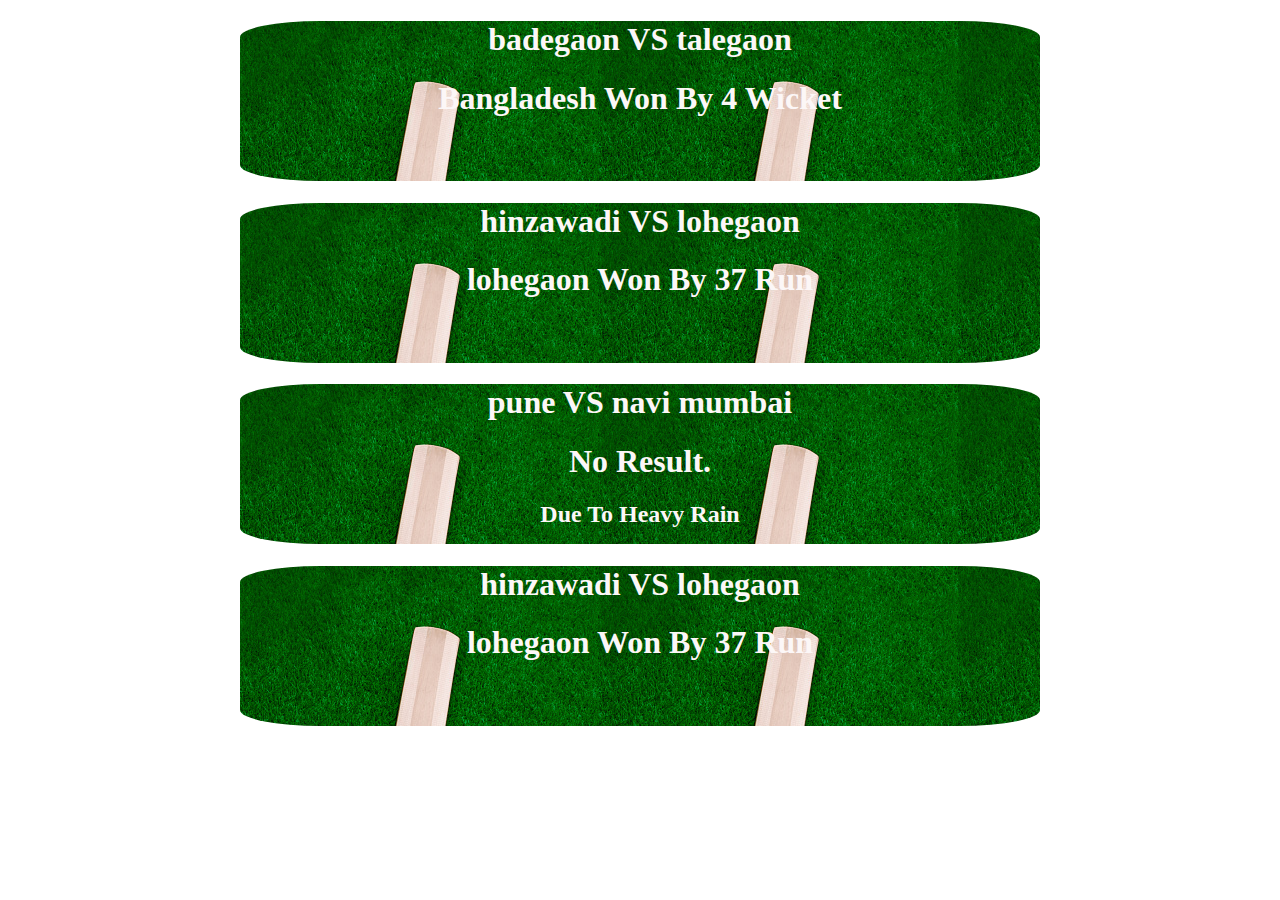
<file: finished.html>
<!DOCTYPE html>
<style>
    .rect {

        height: 160px;
        width: 800px;
        /* background: #21302d; */
        background-image: url(bcg2.jpg);
        border-radius: 10%;
        color: #fcf7f7;
        text-align: center;

    }
        
        .activity {
  display: flex;
  flex-direction: row; 
  justify-content: center;
  align-items: center;
  margin-bottom: 1rem;

}

</style>
<title>Finished Matches</title>
</head>

<body>
    
    
    <div align="center">
        <div class="rect">
            <h1>badegaon VS talegaon</h1>
            <h1>Bangladesh Won By 4 Wicket</h1>
           
        </div>
    </div>
    <div align="center">
        <div class="rect">
            <h1>hinzawadi VS lohegaon</h1>
            <h1>lohegaon Won By 37 Run</h1>
        </div>
    </div>
    <div align="center">
        <div class="rect">
            <h1>pune VS navi mumbai</h1>
            <h1>No Result.</h1>
            <h2>Due To Heavy Rain</h2>
           
        </div>
    </div>
    <div align="center">
        <div class="rect">
            <h1>hinzawadi VS lohegaon</h1>
            <h1>lohegaon Won By 37 Run</h1>
        </div>
    </div>
</body>

</html>
</file>
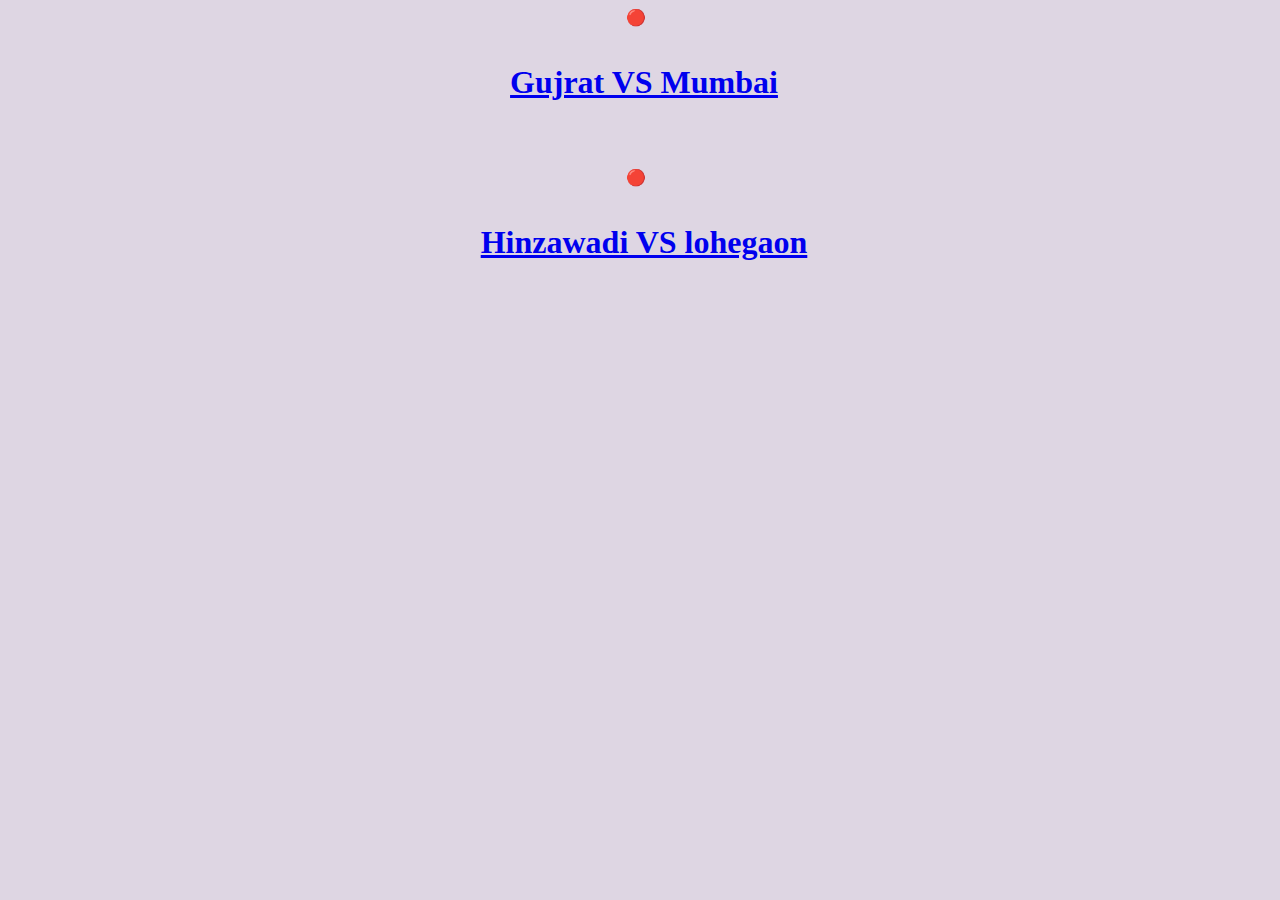
<file: live.html>
<!DOCTYPE html>
<style>
  body {
    background-color: rgb(222, 214, 227);
    }
  h1{
    text-decoration: none;
  }
  .rect {

    height: 160px;
    width: 800px;
    border-radius: 10%;
    color: #ede5e5;
    text-align: center;

    /* blinking */
  }

  .activity {
    display: flex;
    flex-direction: row;
    justify-content: center;
    align-items: center;
    margin-bottom: 1rem;

  }

  .blink {
    color: red;
    margin-right: 0.5rem;
    animation: blink 2s steps(5, start) infinite;
    -webkit-animation: blink 1s steps(5, start) infinite;

  }

  @keyframes blink {
    to {
      visibility: hidden;
    }
  }

  @-webkit-keyframes blink {
    to {
      visibility: hidden;
    }
  }

  .noblink {
    margin-right: 0.5rem;
  }
</style>
<title>Live Matches</title>
</head>

<body>

  </div>
  
  <div align="center">
    <div class="rect">
      <!-- blinking -->
      <div class="activity lead">
        <div class="blink">🔴</div>
        <div>
          <b></b>
        </div>
      </div>

      <div class="activity lead">
        <div class="noblink"></div>
        <!-- blinking -->
        <a href="playing11.html">
          <h1>Gujrat VS Mumbai</h1>
         
        </a>

      </div>
    </div>
    <div align="center">
      <div class="rect">
        <!-- blinking -->
        <div class="activity lead">
          <div class="blink">🔴</div>

        </div>

        <div class="activity lead">
          <div class="noblink"></div>
          <!-- blinking -->
          <a href="playing11.html">
            <h1>Hinzawadi VS lohegaon</h1>
          </a>
        </div>
      </div>
</body>

</html>
</file>
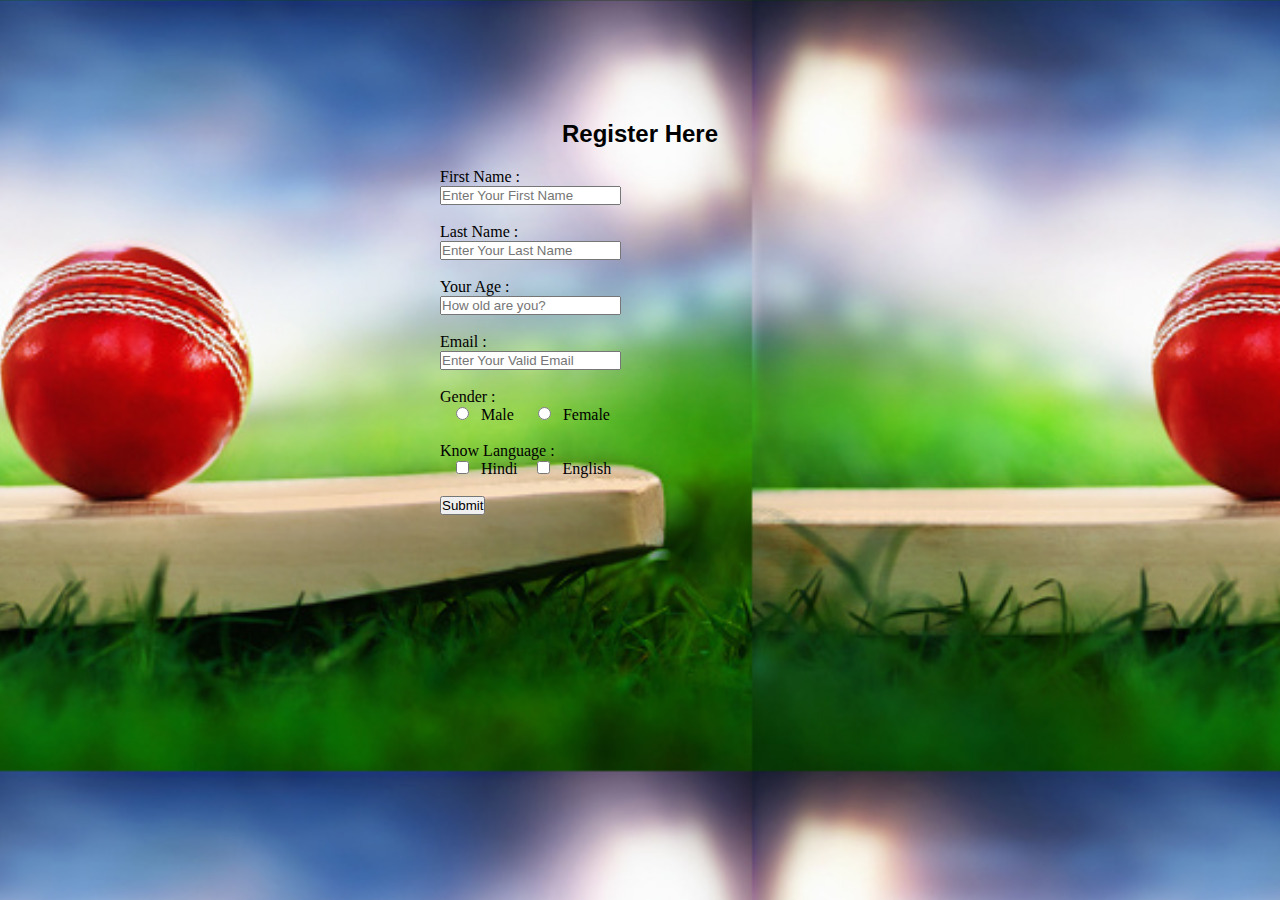
<file: login.html>
<!DOCTYPE html>

<html>
<head>
    <link rel="stylesheet" href="registrarion_style.css" type="text/css">
    <title>Registration Form</title>

</head>
<body>

    <div class="main">

        <div class="register">

            <h2>Register Here</h2>
            <form id="registration" method="post">

                <label>First Name : </label>

                <br>

                <input type="text" name="fname" id="name" placeholder="Enter Your First Name">

                <br><br>

                <label>Last Name : </label> 
                <br>

                <input type="text" name="lname" id="name" placeholder="Enter Your Last Name">
                
                <br><br>
                <label>Your Age : </label>
                <br>
                <input type="number" name="age" id="name" placeholder="How old are you?">
                <br><br>
                <label>Email : </label>
                <br>
                <input type="email" name="email" id="name" placeholder="Enter Your Valid Email">
                <br><br>
                <label>Gender : </label>
                <br>
                &nbsp;&nbsp;&nbsp;
                <input type="radio" name="gender" id="male">
                &nbsp;
                <span id="Male">Male</span>
                &nbsp;&nbsp;&nbsp;&nbsp;
                <input type="radio" name="gender1" id="female">
                &nbsp;
                <span id="female">Female</span>
                <br><br>
                <label>Know Language : </label>
                <br>
                &nbsp;&nbsp;&nbsp;
                <input type="checkbox" name="lang" id="hindi">
                &nbsp;
                <span id="hindi">Hindi</span>
                &nbsp;&nbsp;&nbsp;
                <input type="checkbox" name="lang1" id="eng">
                &nbsp;
                <span id="eng">English</span>
                &nbsp;&nbsp;&nbsp;
                <br><br>
               
                <div class="form-group">  
                          
                    <button type="submit" class="btn btn-success">Submit</button>
                </div>
            </form>
            
        </div><!--end register-->

    <!-- </div>end main -->
</file>
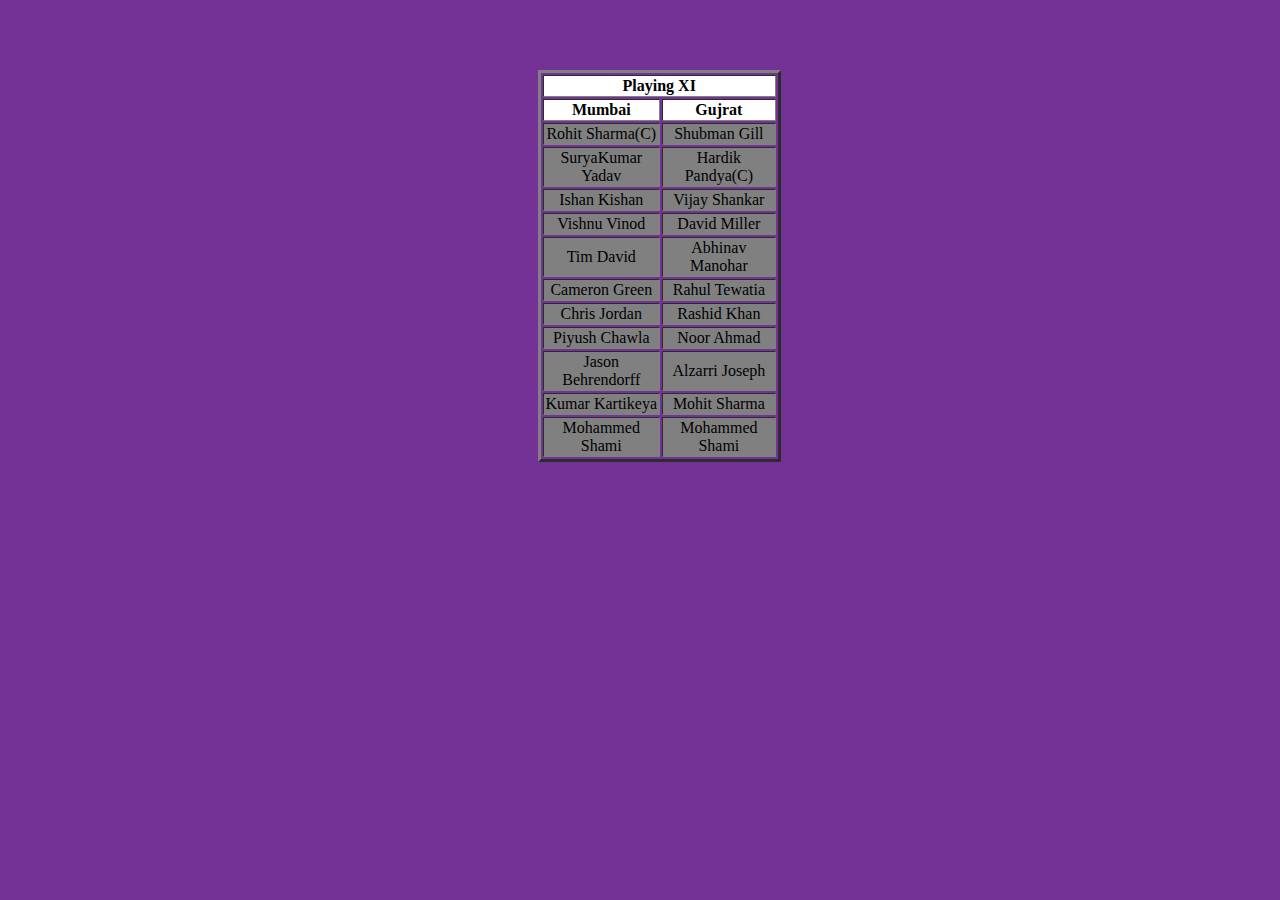
<file: playing11.html>
<!DOCTYPE html>
<html lang="en">

<head>
    <meta charset="UTF-8">
    <meta http-equiv="X-UA-Compatible" content="IE=edge">
    <meta name="viewport" content="width=device-width, initial-scale=1.0">
    <style>
        body {
            margin-top: 70px;
            margin-left: 42%;
            margin-right: 39%;
            background-color: rgb(116, 49, 150);
        }      
        .play11 {
            text-align: center;
        }
        td{
            background-color: gray;
            font-family: cursive;
        }
        th{
            background-color: white;
            font-family:cursive;
        }
    </style>
    <title>Playing XI</title>
</head>

<body>
    <div class="play11">

        <!-- <table> -->
            
            <table border=3 cellspacing="2">

                <tr>
                    <th style=background-color:white; colspan="6"> Playing XI </th>
                </tr>
            <!-- <tr>
                <th colspan="2">Playing XI</th>
            </tr> -->
            <tr>
                <th>Mumbai</th>
                <th>Gujrat</th>
            </tr>

            

            <tr>
                <td>Rohit Sharma(C)</td>
                <td>Shubman Gill</td>
            </tr>
            <tr>
                <td>SuryaKumar Yadav</td>
                <td>Hardik Pandya(C)</td>
            </tr>
            <tr>
                <td>Ishan Kishan</td>
                <td>Vijay Shankar</td>
            </tr>
            <tr>
                <td>Vishnu Vinod</td>
                <td>David Miller</td>
            </tr>
            <tr>
                <td>Tim David</td>
                <td>Abhinav Manohar</td>
            </tr>
            <tr>
                <td>Cameron Green</td>
                <td>Rahul Tewatia</td>
            </tr>
            <tr>
                <td>Chris Jordan</td>
                <td>Rashid Khan</td>
            </tr>
            <tr>
                <td>Piyush Chawla</td>
                <td>Noor Ahmad</td>
            </tr>
            <tr>
                <td>Jason Behrendorff</td>
                <td>Alzarri Joseph</td>
            </tr>
            <tr>
                <td>Kumar Kartikeya</td>
                <td>Mohit Sharma</td>
            </tr>
            <tr>
                <td>Mohammed Shami</td>
                <td>Mohammed Shami</td>
            </tr>
        </table>
    </div>
</body>

</html>
</file>
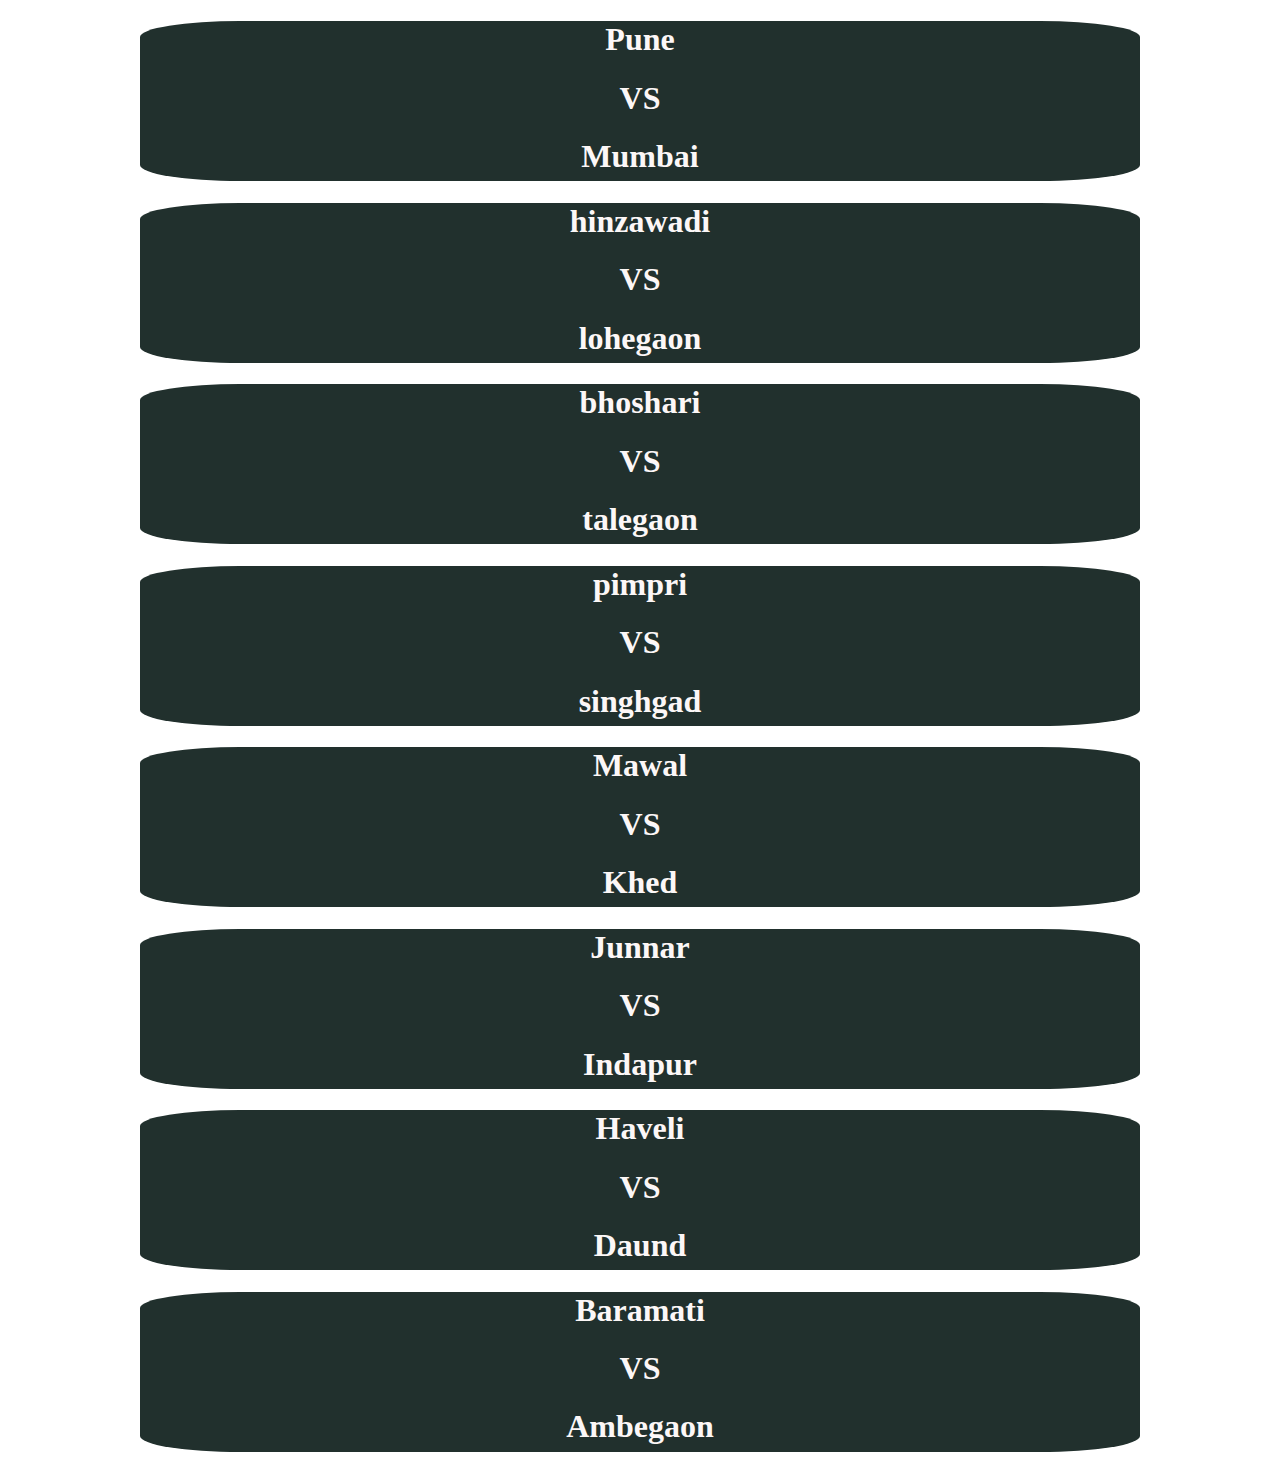
<file: upcoming.html>
<!DOCTYPE html>
<style>
    .rect {
    
    height: 160px;
    width: 1000px;
    background: #21302d; 
    border-radius: 10%;
    color: #fcf7f7; 
    text-align: center;
    }
    
    </style>
      <title>Upcoming Matches</title>
    </head>
    
    <body>
    <div align="center">
    <div class="rect">
         <h1>Pune</h1>
         <h1>VS</h1>
         <h1>Mumbai</h1>
    </div>
   </div>
   <div align="center">
    <div class="rect">
         <h1>hinzawadi</h1>
         <h1>VS</h1>
         <h1>lohegaon</h1>
    </div>
   </div>
   <div align="center">
    <div class="rect">
         <h1>bhoshari</h1>
         <h1>VS</h1>
         <h1>talegaon</h1>
    </div>
   </div>
   <div align="center">
    <div class="rect">
         <h1>pimpri</h1>
         <h1>VS</h1>
         <h1>singhgad</h1>
    </div>
   </div>
   <div align="center">
    <div class="rect">
         <h1>Mawal</h1>
         <h1>VS</h1>
         <h1>Khed</h1>
    </div>
   </div>
   <div align="center">
    <div class="rect">
         <h1>Junnar</h1>
         <h1>VS</h1>
         <h1>Indapur</h1>
    </div>
   </div>
   <div align="center">
    <div class="rect">
         <h1>Haveli</h1>
         <h1>VS</h1>
         <h1>Daund</h1>
    </div>
   </div>
   <div align="center">
    <div class="rect">
         <h1>Baramati</h1>
         <h1>VS</h1>
         <h1>Ambegaon</h1>
    </div>
   </div>
</body>
</html>
</file>
<file: registrarion_style.css>
*{
    margin: 0;
    padding: 0;
    }
    
     body{
    
    background: url("bcg3.jpg");
    background-size: 90%; 
    background-position: -400px 0px;
    } 
    div.main{
    
    width: 400px;
    margin: 100px auto 0px auto; 
    }
    h2{     
    text-align: center;
    padding: 20px; 
    font-family: sans-serif;
    }
</file>
